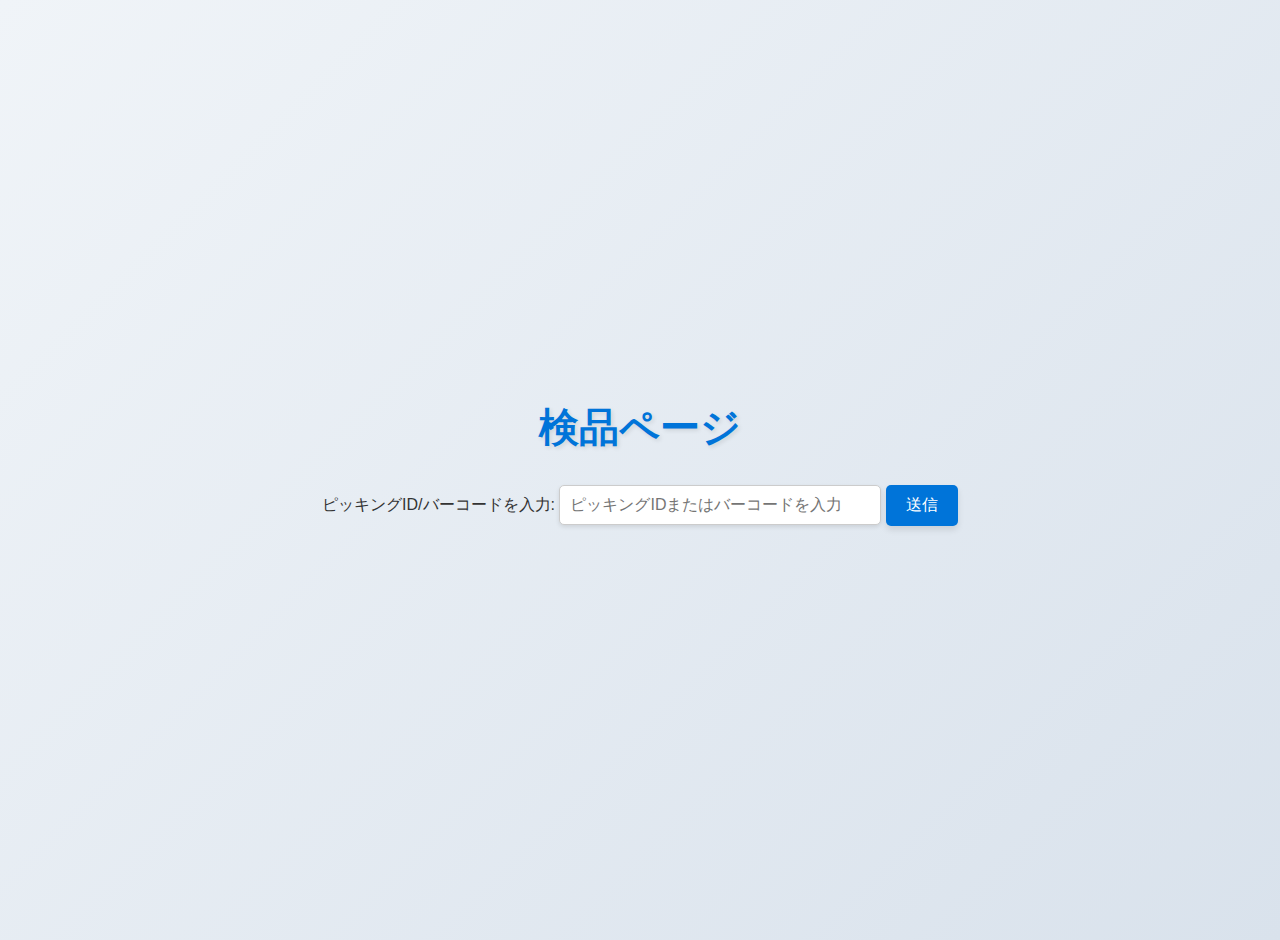
<file: Inspection.html>
<!DOCTYPE html>
<html lang="ja">
<head>
    <meta charset="UTF-8">
    <meta name="viewport" content="width=device-width, initial-scale=1.0">
    <title>検品ページ</title>
    <link rel="stylesheet" href="styles.css">
</head>
<body>
    <h1>検品ページ</h1>
    <div>
        <label for="inputField">ピッキングID/バーコードを入力:</label>
        <input type="text" id="inputField" placeholder="ピッキングIDまたはバーコードを入力">
        <button onclick="processInput()">送信</button>
    </div>
    
    <div id="itemListContainer" style="display: none;">
        <h2>アイテムリスト</h2>
        <ul id="itemList"></ul>
    </div>
    
    <p id="statusMessage"></p>

    <script src="app.js"></script>
</body>
</html>
</file>
<file: styles.css>
/* 全体のスタイル */
body {
    font-family: 'Roboto', Arial, sans-serif;
    background: linear-gradient(135deg, #f0f4f8, #d9e2ec);
    margin: 0;
    padding: 20px;
    color: #333;
    display: flex;
    flex-direction: column;
    align-items: center;
    justify-content: center;
    min-height: 100vh;
}

/* 見出しスタイル */
h1 {
    font-size: 2.5em;
    color: #0074d9;
    text-align: center;
    margin-bottom: 20px;
    text-shadow: 2px 2px 4px rgba(0, 0, 0, 0.1);
}

/* 入力フォームのスタイル */
input[type="text"] {
    width: 300px;
    padding: 10px;
    font-size: 1em;
    border: 1px solid #ccc;
    border-radius: 5px;
    margin: 10px 0;
    box-shadow: 0 2px 4px rgba(0, 0, 0, 0.1);
}

button {
    background-color: #0074d9;
    color: white;
    padding: 10px 20px;
    font-size: 1em;
    border: none;
    border-radius: 5px;
    cursor: pointer;
    transition: background-color 0.3s ease, transform 0.2s ease;
    box-shadow: 0 4px 6px rgba(0, 0, 0, 0.1);
}

/* ボタンホバーエフェクト */
button:hover {
    background-color: #005bb5;
    transform: translateY(-2px);
}

/* アイテムリスト全体のスタイル */
#itemListContainer {
    width: 100%;
    max-width: 800px;
    background-color: #ffffff;
    border: 1px solid #ddd;
    border-radius: 10px;
    box-shadow: 0 8px 16px rgba(0, 0, 0, 0.1);
    padding: 20px;
    margin-top: 20px;
}

/* アイテムリストのヘッダー */
#itemListHeader {
    display: grid;
    grid-template-columns: 3fr 2fr 1fr 1fr;
    font-weight: bold;
    text-align: left;
    padding: 10px 0;
    border-bottom: 2px solid #ddd;
}

/* 各アイテムのスタイル */
#itemList {
    list-style: none;
    padding: 0;
    margin: 0;
}

#itemList li {
    display: grid;
    grid-template-columns: 3fr 2fr 1fr 1fr;
    align-items: center;
    padding: 10px 0;
    border-bottom: 1px solid #eee;
}

/* 完了したアイテムのスタイル */
#itemList li.complete {
    color: #28a745;
    font-weight: bold;
}

/* ステータスメッセージ */
#statusMessage {
    font-size: 1.1em;
    color: #28a745;
    margin-top: 15px;
}

/* 新しく読み込んだアイテムのスタイル */
#itemList li.highlight {
    color: #ff4500;
    font-weight: bold;
    background-color: #fff3e0;
    transition: background-color 0.3s ease, color 0.3s ease;
}

/* レスポンシブ対応 */
@media (max-width: 600px) {
    h1 {
        font-size: 2em;
    }

    input[type="text"] {
        width: 100%;
    }

    #itemListContainer {
        padding: 15px;
    }

    button {
        padding: 8px 16px;
        font-size: 0.9em;
    }
}
</file>
